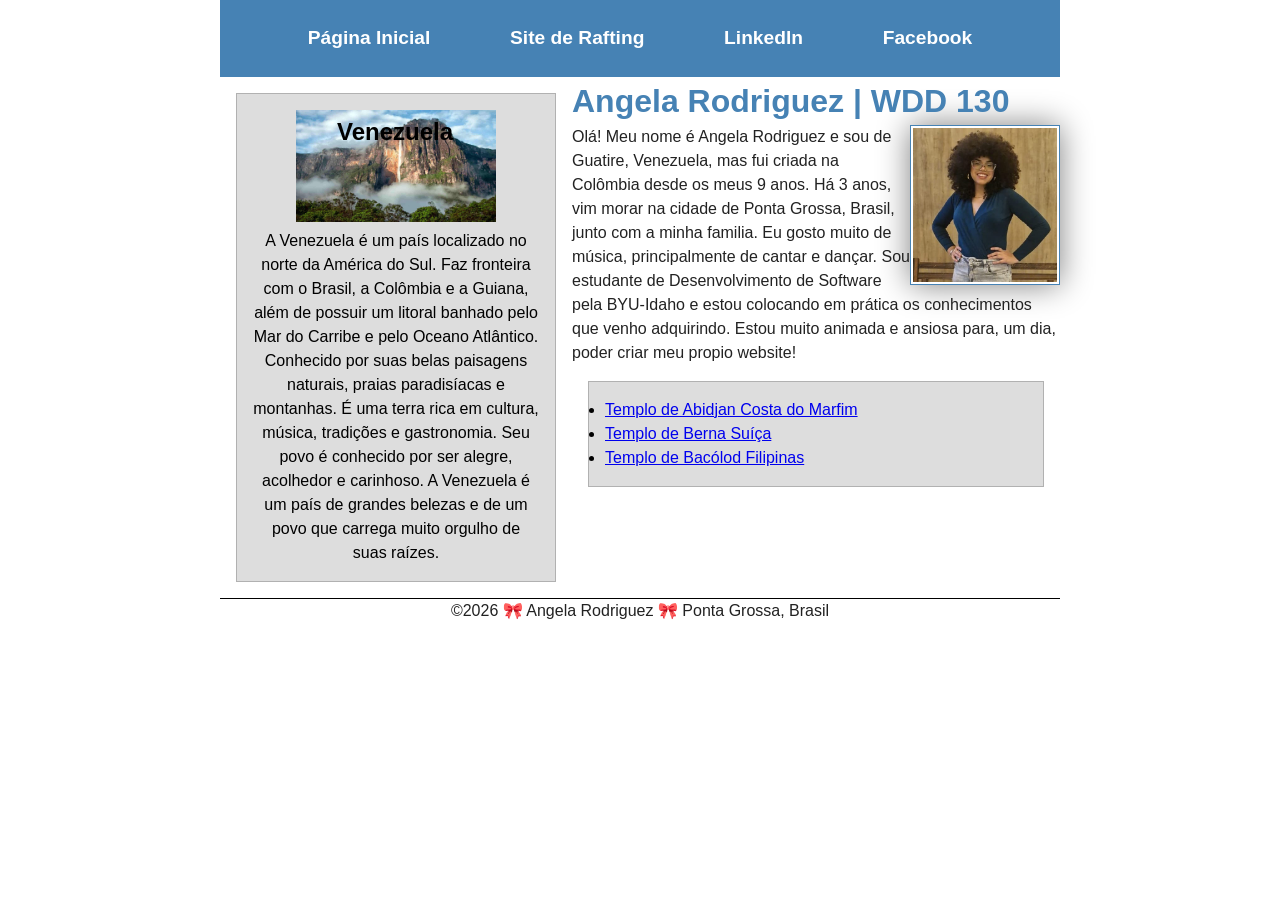
<file: index.html>
<!DOCTYPE html>
<html lang="pt-BR">
    <head>
        <meta charset="UTF-8">
        <meta name="viewport" content="width=device-width, initial-scale=1.0">
        <title>Angela Rodriguez | WDD 130</title>
        <meta name="description" content="Bem-vindo(a)! Sou Angela Rodriguez, estudante de Desenvolvimento de Software. Aqui compartilho meus aprendizados em tecnologia.">
        <meta name="author" content="Angela Rodriguez">

        <link rel="stylesheet" href="estilos/estilos.css">
    </head>
    <body>
        <header>
            <nav>
                <a href="#">Página Inicial</a>
                <a href="wwr/">Site de Rafting</a>
                <a href="https://www.linkedin.com/in/angela-rodr%C3%ADguez-br/">Linkedln</a> 
                <a href="https://www.facebook.com">Facebook</a>

            </nav>
        </header>
        <div class="grid">
            <main>
                <h1>Angela Rodriguez | WDD 130</h1>
                <img src="imagens/perfil.jpg" alt="Foto de perfil Angela Rodriguez" width="200">
                <p>Olá! Meu nome é Angela Rodriguez e sou de Guatire, Venezuela, mas fui criada na Colômbia desde os meus 9 anos. Há 3 anos, vim morar na cidade de Ponta Grossa, Brasil, junto com a minha familia. Eu gosto muito de música, principalmente de cantar e dançar. Sou estudante de Desenvolvimento de Software pela BYU-Idaho e estou colocando em prática os conhecimentos que venho adquirindo. Estou muito animada e ansiosa para, um dia, poder criar meu propio website!</p>
                <ul class="caixa">
                    <li><a href="https://www.churchofjesuschrist.org/temples/details/abidjan-ivory-coast-temple?lang=por" target="_blank">Templo de Abidjan Costa do Marfim</a></li>
                    <li><a href="https://www.churchofjesuschrist.org/temples/details/bern-switzerland-temple?lang=por" target="_blank">Templo de Berna Suíça</a></li>
                    <li><a href="https://www.churchofjesuschrist.org/temples/details/bacolod-philippines-temple?lang=por" target="_blank">Templo de Bacólod Filipinas</a></li>
                </ul>
            </main>
            <aside class="caixa">
                <h2>Venezuela</h2>
                <img src="imagens/paisagem_salto-angel.jpg" alt="Salto Angel - Paisagem da Venezuela">
                <p>A Venezuela é um país localizado no norte da América do Sul. Faz fronteira com o Brasil, a Colômbia e a Guiana, além de possuir um litoral banhado pelo Mar do Carribe e pelo Oceano Atlântico. Conhecido por suas belas paisagens naturais, praias paradisíacas e montanhas. É uma terra rica em cultura, música, tradições e gastronomia. Seu povo é conhecido por ser alegre, acolhedor e carinhoso. A Venezuela é um país de grandes belezas e de um povo que carrega muito orgulho de suas raízes. </p>
            </aside>    
        </div>
        <footer>
            <p>©2026 🎀 Angela Rodriguez 🎀 Ponta Grossa, Brasil</p>
        </footer> 
    </body>
</html>
</file>
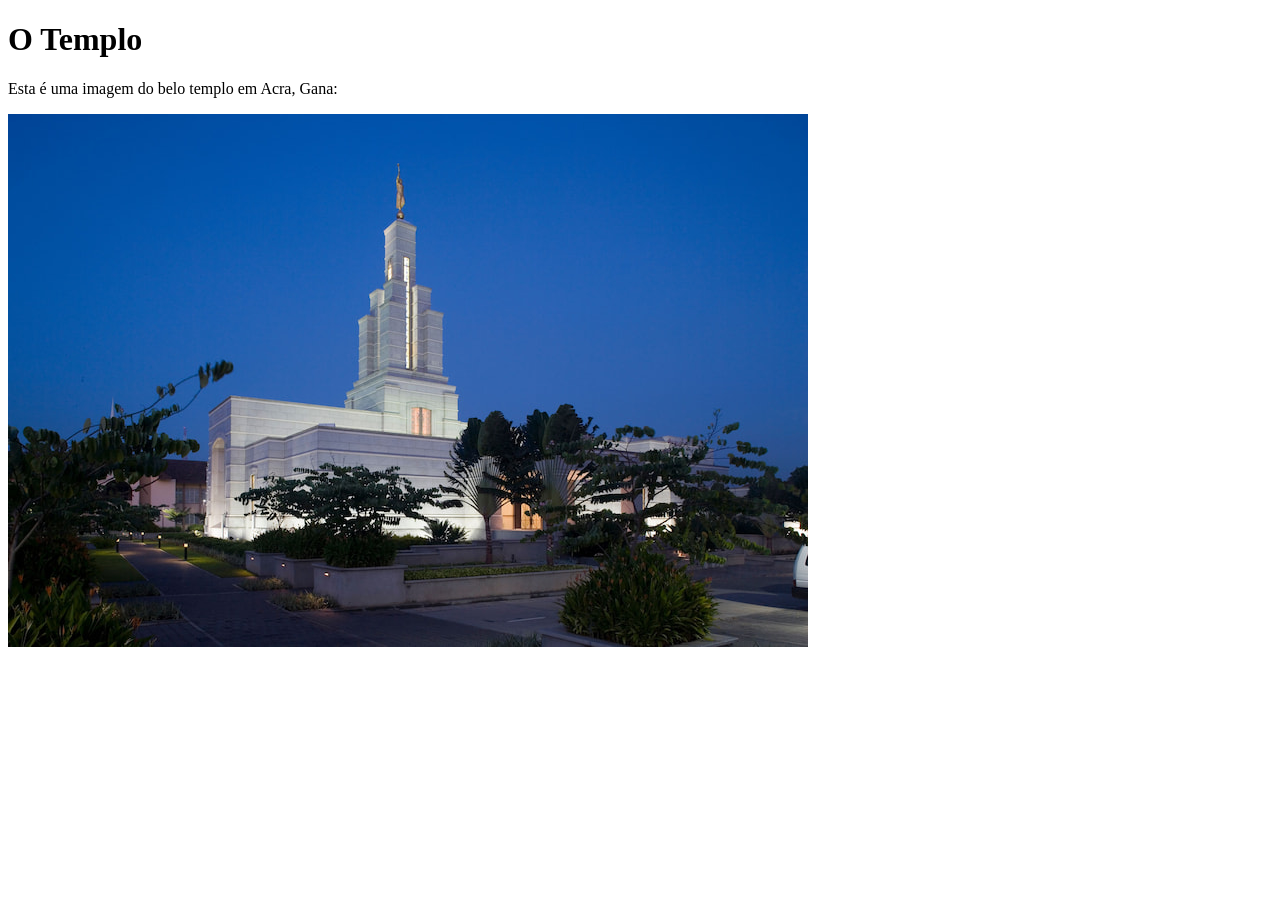
<file: semana01/imagens.html>
<!DOCTYPE html>
<html lang="pt-br">

<head>
    <meta charset="UTF-8">
    <meta name="viewport" content="width=device-width, initial-scale=1.0">
    <title>Imagem do Templo</title>
</head>

<body>
    <h1>O Templo</h1>
    <p>Esta é uma imagem do belo templo em Acra, Gana:</p>
    <img src="imagens/templo-pequeno.jpg" alt="O Templo de Acra, Gana">

</body>

</html>
</file>
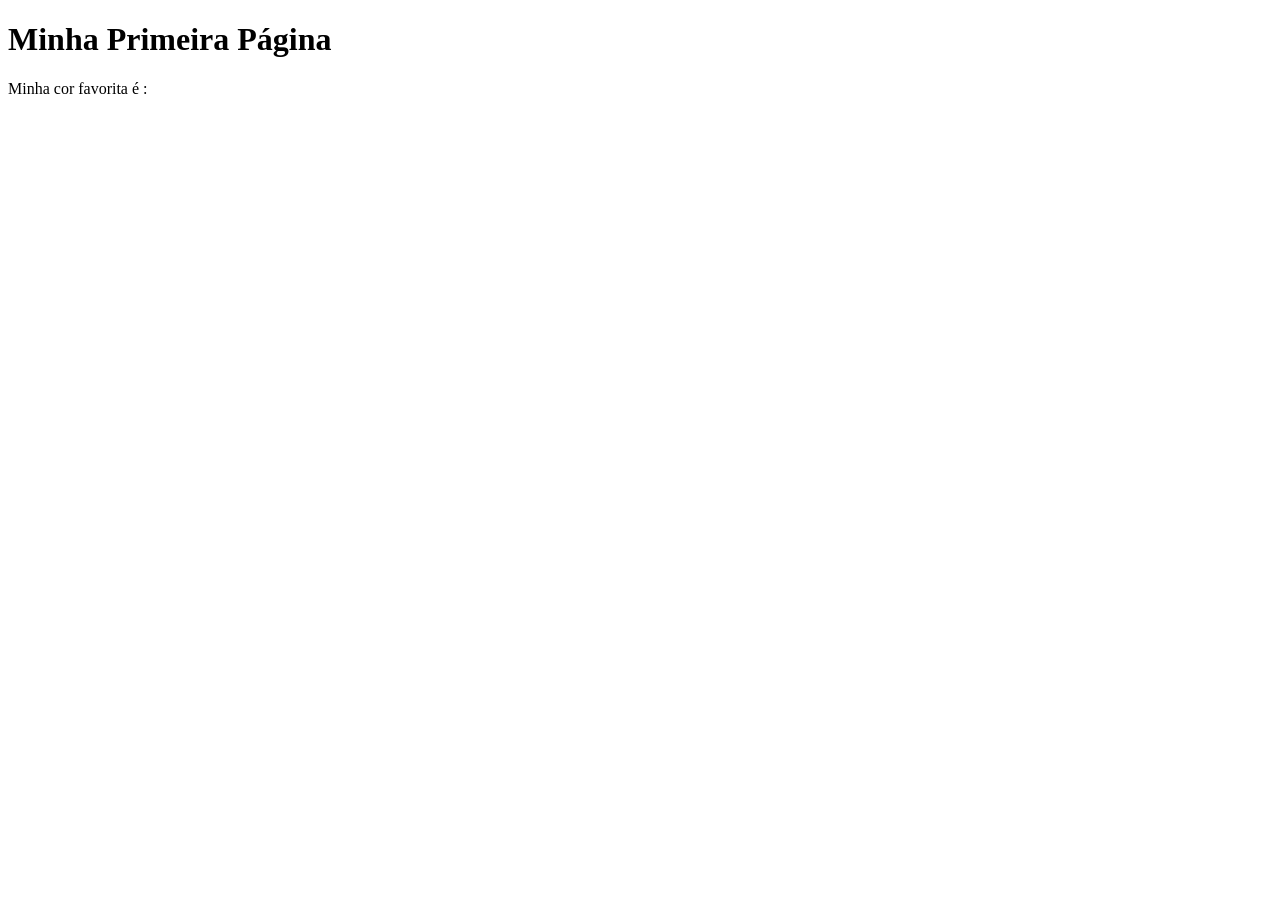
<file: semana01/primeira-pagina.html>
<!DOCTYPE html>
<html lang="pt-br">
<head>
    <meta charset="UTF-8">
    <meta name="viewport" content="width=device-width, initial-scale=1.0">
    <title>Minha Primeira Página</title>
</head>
<body>
    <h1>Minha Primeira Página</h1>
    <p>Minha cor favorita é : </p>
</body>
</html>
</file>
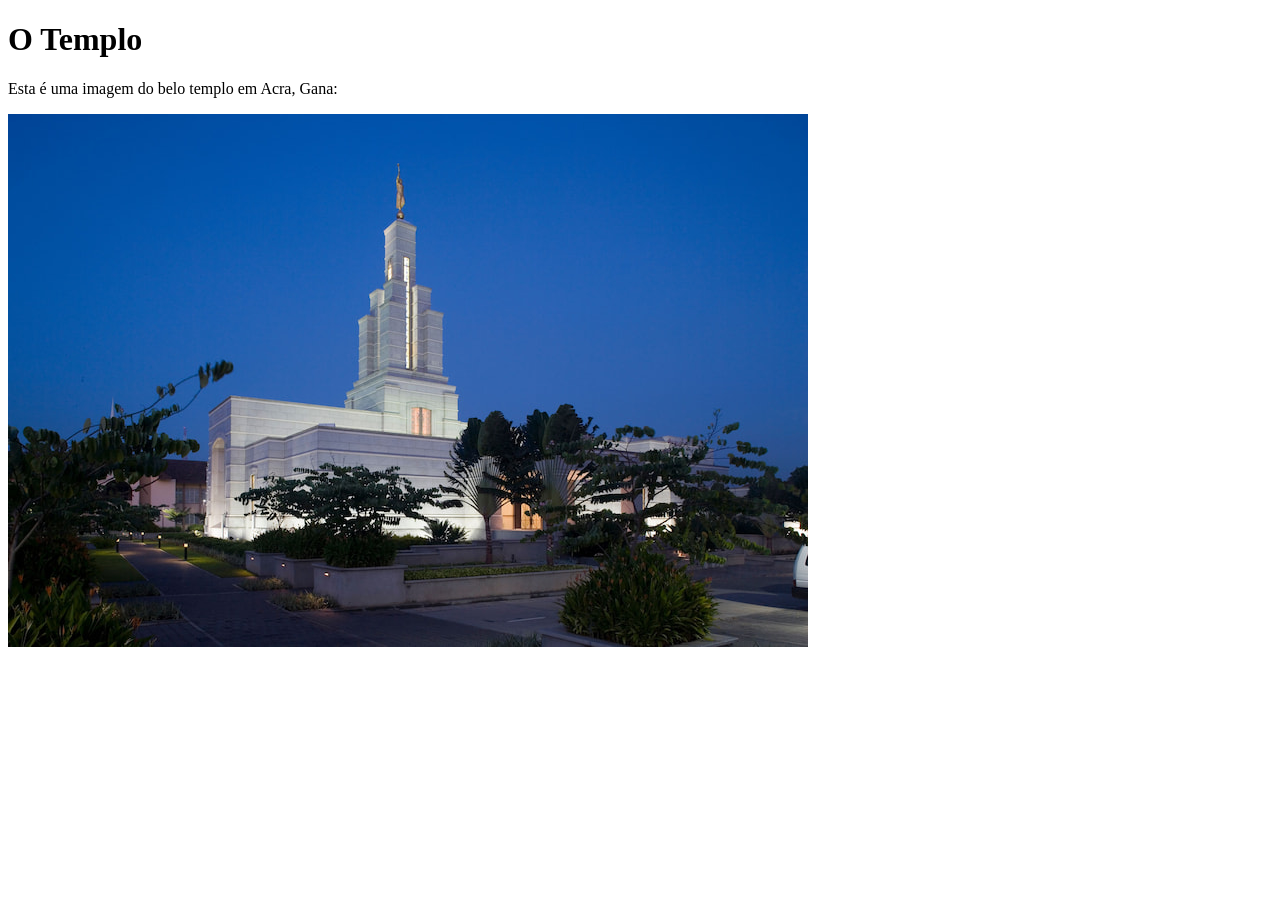
<file: semana01/solucao-imagens.html>
<!DOCTYPE html>
<html lang="pt-br">
<head>
    <meta charset="UTF-8">
    <meta name="viewport" content="width=device-width, initial-scale=1.0">
    <title>Imagem do Templo</title>
</head>
<body>
    <h1>O Templo</h1>
    <p>Esta é uma imagem do belo templo em Acra, Gana:</p>
    <img src="imagens/templo-pequeno.jpg" alt="Templo de Acra, Gana">

</body>
</html>
</file>
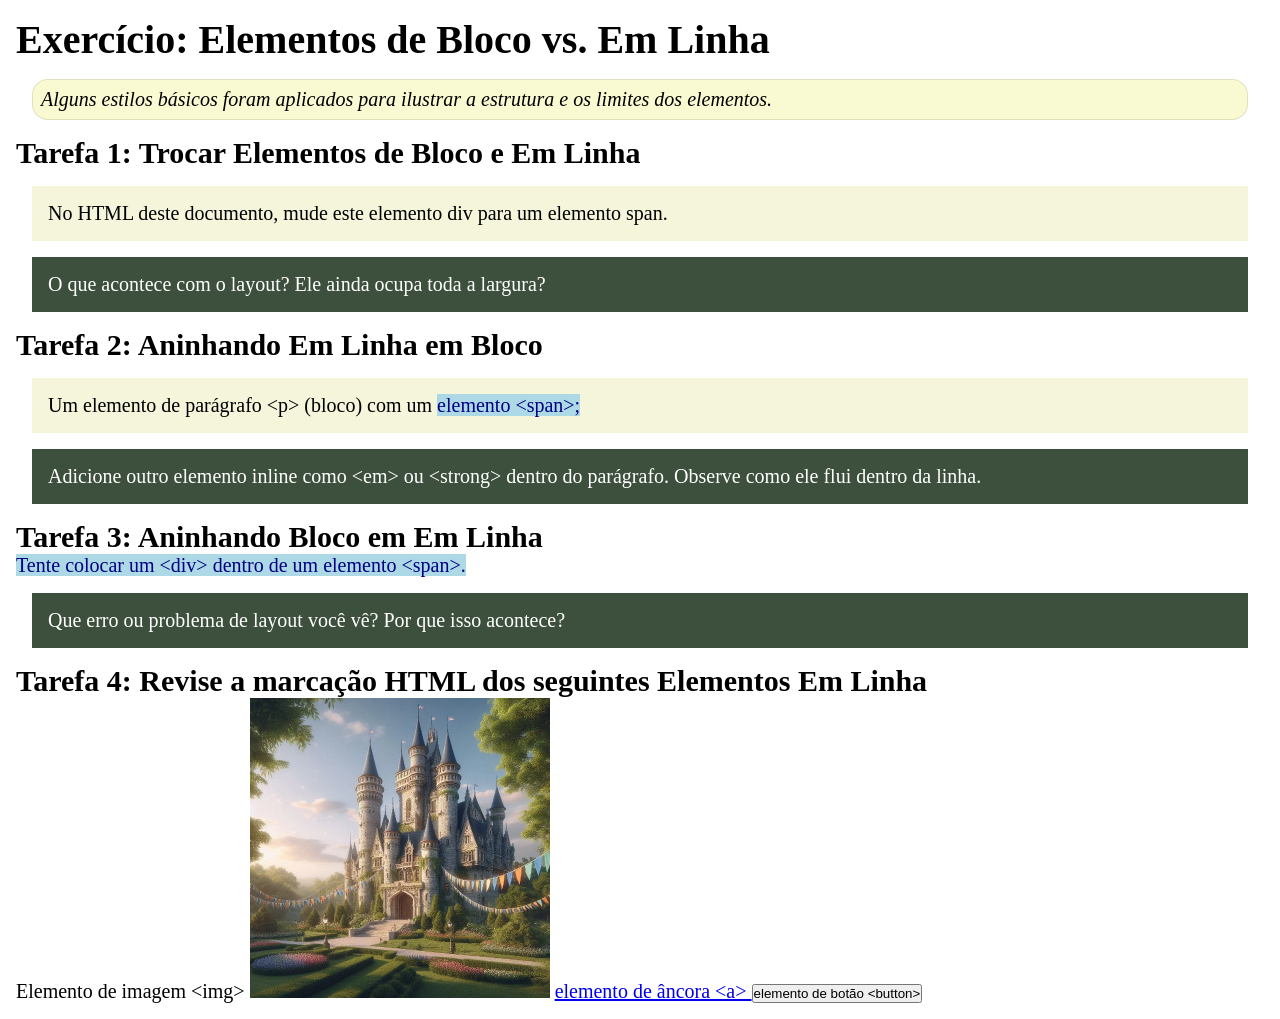
<file: semana02/bloco-vs-inline.html>
<!DOCTYPE html>
<html lang="pt-br">

<head>
    <meta charset="UTF-8">
    <meta name="viewport" content="width=device-width, initial-scale=1.0">
    <title>Exercício: Elementos de Bloco vs. Inline</title>
    <link rel="stylesheet" href="estilos/bloco-vs-inline.css">
</head>

<body>
    <main>
        <h1>Exercício: Elementos de Bloco vs. Em Linha</h1>
        <p class="note">Alguns estilos básicos foram aplicados para ilustrar a estrutura e os limites dos elementos.</p>

        <h2>Tarefa 1: Trocar Elementos de Bloco e Em Linha</h2>
        <div>No HTML deste documento, mude este elemento div para um elemento span.</div>

        <p class="question">O que acontece com o layout? Ele ainda ocupa toda a largura?</p>

        <h2>Tarefa 2: Aninhando Em Linha em Bloco</h2>
        <p>Um elemento de parágrafo &lt;p&gt; (bloco) com um <span>elemento &lt;span&gt;;</span></p>
        <p class="question">Adicione outro elemento inline como &lt;em&gt; ou &lt;strong&gt; dentro do parágrafo.
            Observe como ele flui dentro da linha.</p>

        <h2>Tarefa 3: Aninhando Bloco em Em Linha</h2>
        <span>Tente colocar um &lt;div&gt; dentro de um elemento &lt;span&gt;.</span>
        <p class="question">Que erro ou problema de layout você vê? Por que isso acontece?</p>


        <h2>Tarefa 4: Revise a marcação HTML dos seguintes Elementos Em Linha</h2>
        Elemento de imagem &lt;img&gt;
        <img src="imagens/castelo.webp" alt="imagem (imagens estão em linha)" width="300" height="300">
        <a href="https://churchofjesuschrist.org">elemento de âncora &lt;a&gt; </a>
        <button type="button">elemento de botão &lt;button&gt;</button>
    </main>
</body>

</html>
</file>
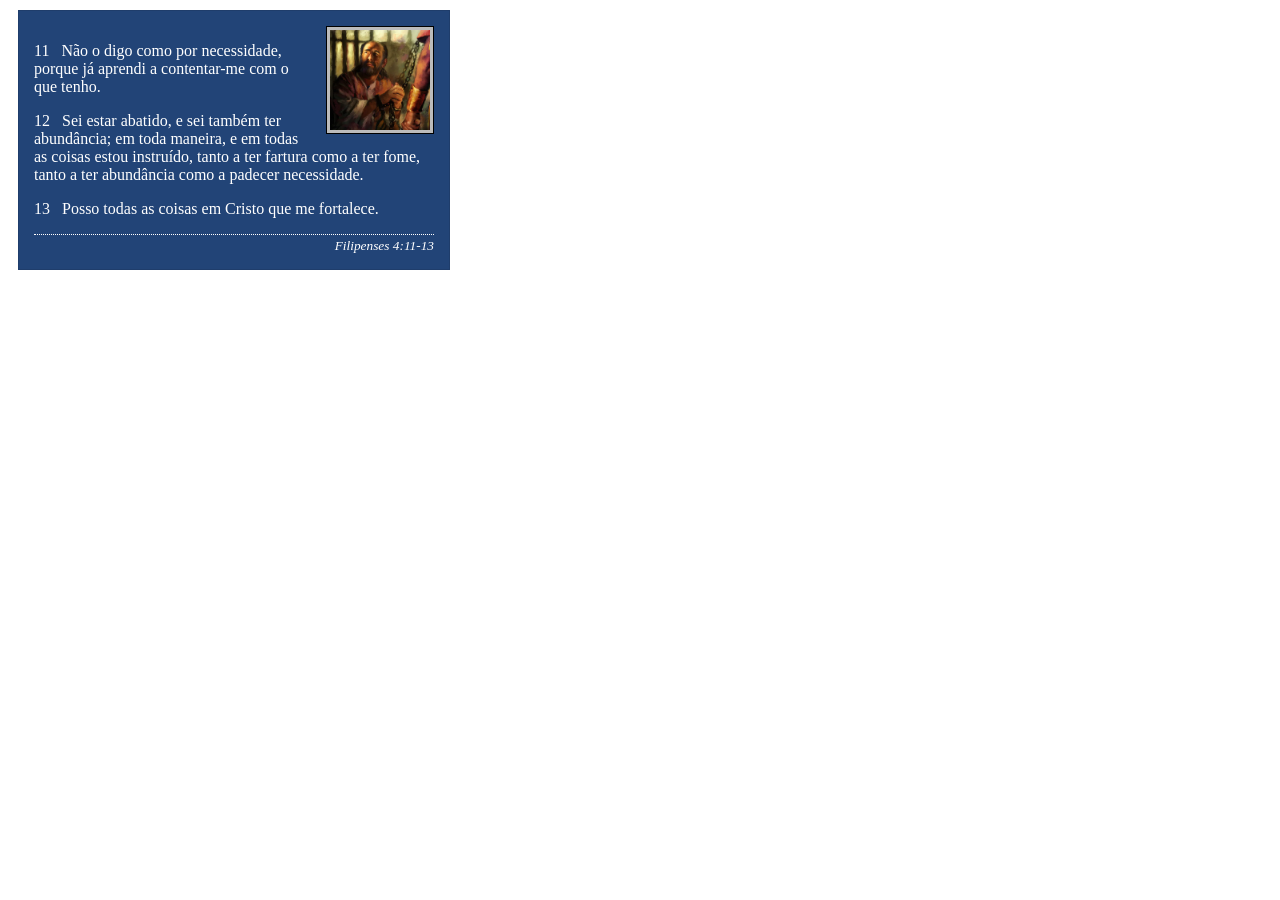
<file: semana02/box-model-solucao.html>
<!DOCTYPE html>
<html lang="pt-br">

<head>
    <meta charset="UTF-8">
    <meta name="viewport" content="width=device-width, initial-scale=1.0">
    <title>Atividade de Box Model</title>
    <link rel="stylesheet" href="estilos/box-model-solucao.css">
</head>

<body>
    <main>
        <div class="callout">
            <img src="imagens/apostolo-paulo-preso.webp" alt="Apóstolo Paulo - Preso em Roma" width="200" height="200">
            <blockquote>
                <p>11 &nbsp; Não o digo como por necessidade, porque já aprendi a contentar-me com o que tenho.</p>
                <p>12 &nbsp; Sei estar abatido, e sei também ter abundância; em toda maneira, e em todas as coisas estou
                    instruído, tanto a ter fartura como a ter fome, tanto a ter abundância como a padecer necessidade.
                </p>
                <p>13 &nbsp; Posso todas as coisas em Cristo que me fortalece.</p>
            </blockquote>
            <cite>Filipenses 4:11-13</cite>
        </div>
    </main>
</body>

</html>
</file>
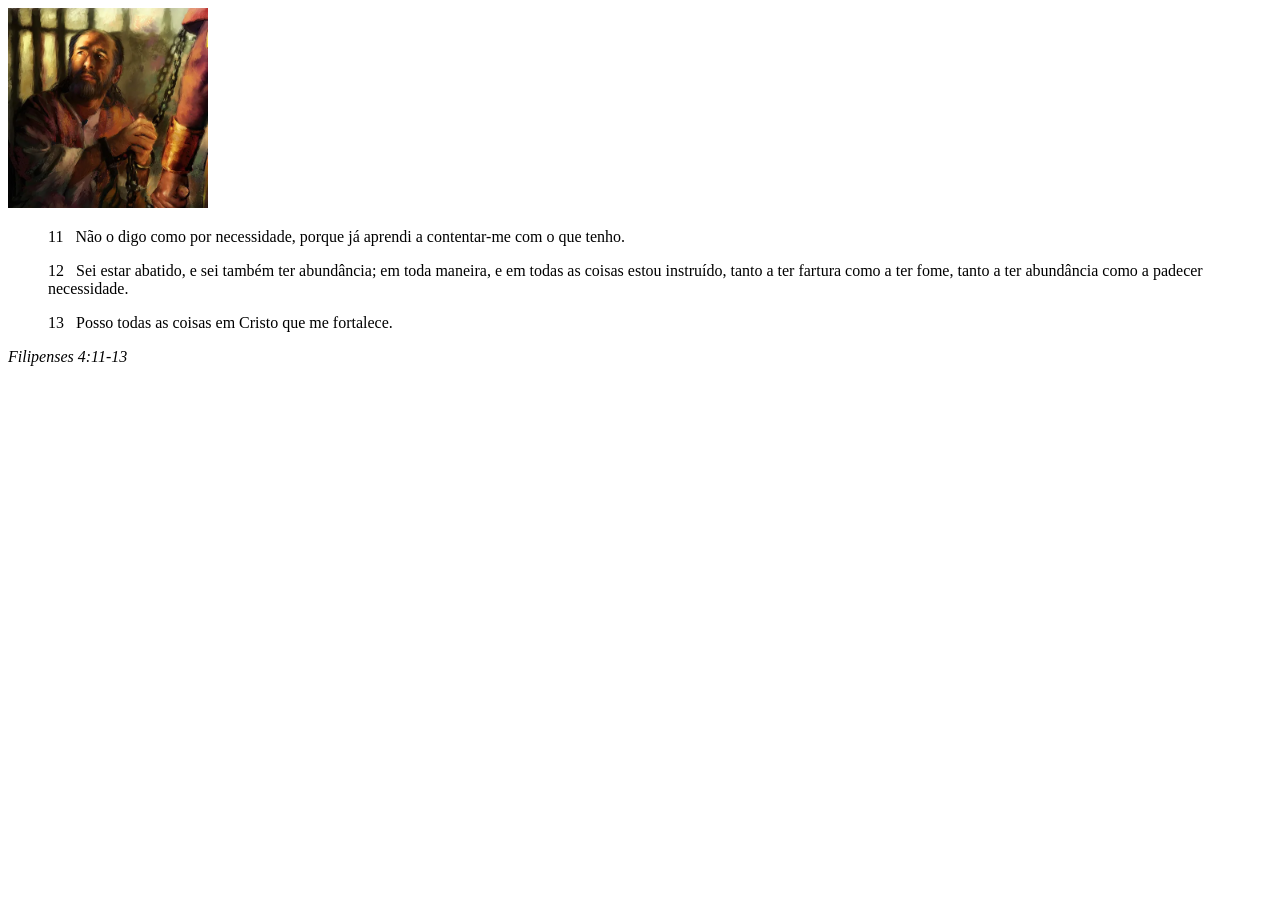
<file: semana02/box-model.html>
<!DOCTYPE html>
<html lang="pt-br">
<head>
    <meta charset="UTF-8">
    <meta name="viewport" content="width=device-width, initial-scale=1.0">
    <title>Atividade de Box Model</title>
</head>
<body>
    <main>
        <div class="callout">
            <img src="imagens/apostolo-paulo-preso.webp" alt="Apóstolo Paulo - Preso em Roma" width="200" height="200">
            <blockquote>
                <p>11 &nbsp; Não o digo como por necessidade, porque já aprendi a contentar-me com o que tenho.</p>
                <p>12 &nbsp; Sei estar abatido, e sei também ter abundância; em toda maneira, e em todas as coisas estou instruído, tanto a ter fartura como a ter fome, tanto a ter abundância como a padecer necessidade.</p>
                <p>13 &nbsp; Posso todas as coisas em Cristo que me fortalece.</p>
            </blockquote>
            <cite>Filipenses 4:11-13</cite>
        </div>
    </main>
</body>
</html>
</file>
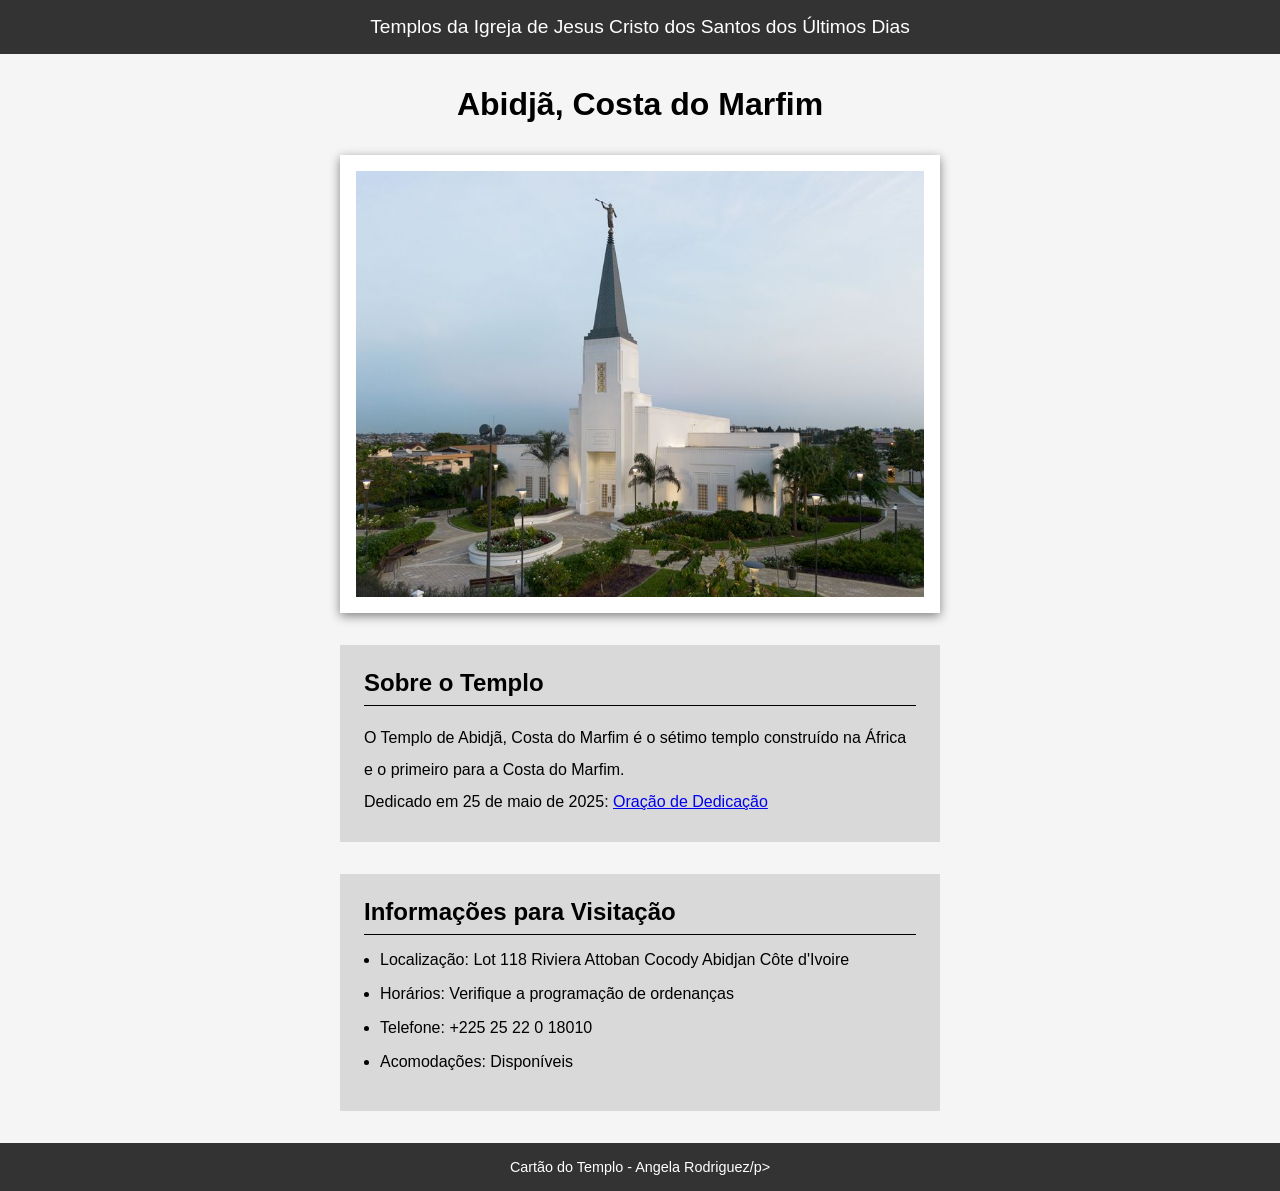
<file: semana02/templo.html>
<!DOCTYPE html>
<html lang="pt-br">

<head>
    <meta charset="UTF-8">
    <meta name="viewport" content="width=device-width, initial-scale=1.0">
    <title>Cartão do Templo - Abidjã, Costa do Marfim</title>
    <link rel="stylesheet" href="estilos/templo.css">
</head>

<body>
    <header>
        <p>Templos da Igreja de Jesus Cristo dos Santos dos Últimos Dias</p>
    </header>
    <main>
        <h1>Abidjã, Costa do Marfim</h1>
        <picture>
            <img src="imagens/abidja-costa-do-marfim.jpeg" alt="Templo de Abidjã, Costa do Marfim">
        </picture>
        <section>
            <h2>Sobre o Templo</h2>
            <p>O Templo de Abidjã, Costa do Marfim é o sétimo templo construído na África e o primeiro para a Costa do Marfim.</p>
            <p>Dedicado em 25 de maio de 2025: <a
                    href="https://www.churchofjesuschrist.org/temples/dedicatory-prayer/abidjan-ivory-coast-temple/2025-05-25?lang=eng"
                    target="_blank" rel="noopener noreferrer">Oração de Dedicação</a></p>
        </section>
        <section>
            <h2>Informações para Visitação</h2>
            <ul>
                <li>Localização: Lot 118 Riviera Attoban Cocody Abidjan Côte d'Ivoire</li>
                <li>Horários: Verifique a programação de ordenanças</li>
                <li>Telefone: +225 25 22 0 18010</li>
                <li>Acomodações: Disponíveis</li>
            </ul>
        </section>
    </main>
    <footer>
        <p>Cartão do Templo - Angela Rodriguez/p>
    </footer>
</body>

</html>
</file>
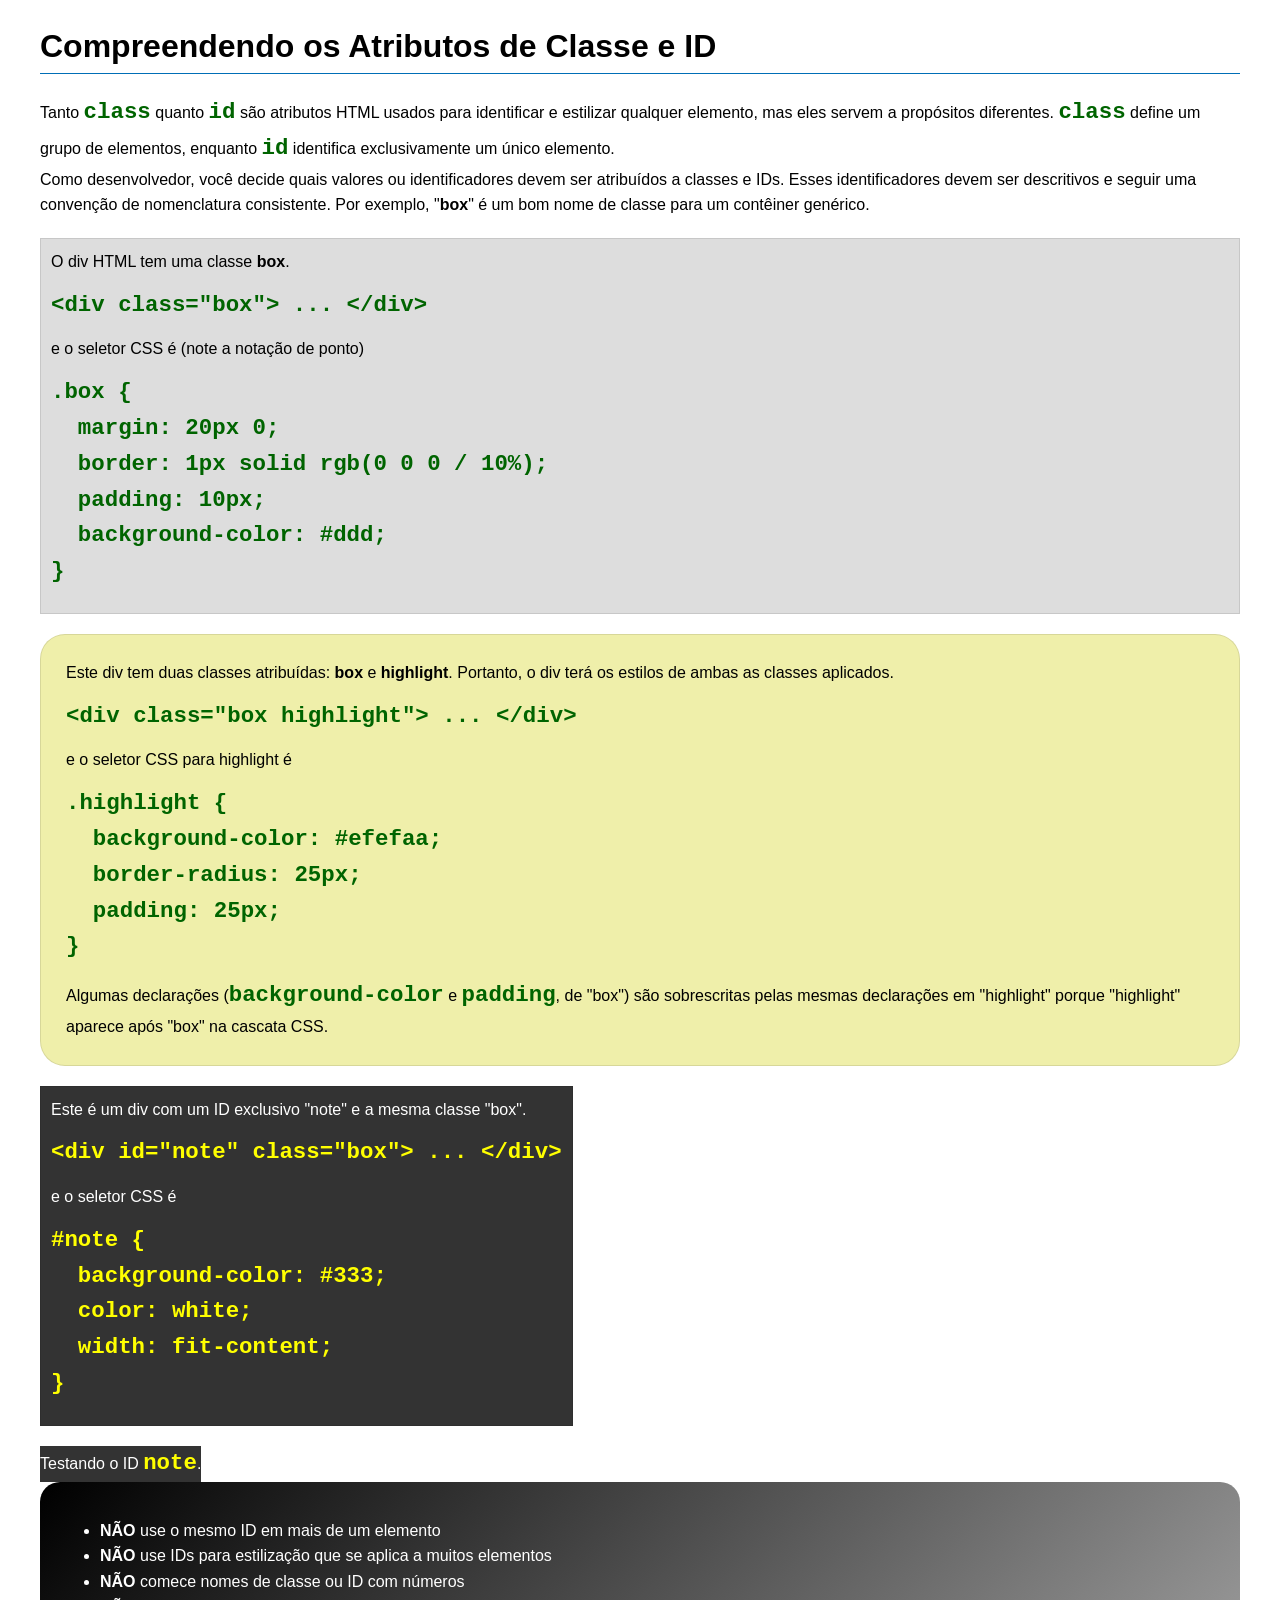
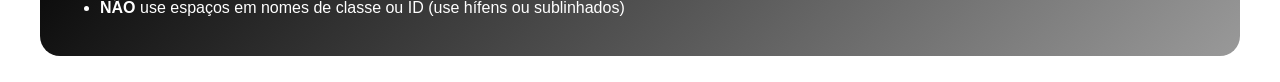
<file: semana03/classe-e-id.html>
<!DOCTYPE html>
<html lang="pt-br">

<head>
    <meta charset="UTF-8">
    <meta name="viewport" content="width=device-width, initial-scale=1.0">
    <title>Atributos de Classe vs ID</title>
    <link rel="stylesheet" href="estilos/classe-e-id.css">
</head>

<body>
    <h1>Compreendendo os Atributos de Classe e ID</h1>
    <p>Tanto <code>class</code> quanto <code>id</code> são atributos HTML usados para identificar e estilizar qualquer
        elemento, mas eles servem a propósitos diferentes. <code>class</code> define um grupo de elementos, enquanto
        <code>id</code> identifica exclusivamente um único elemento.
    </p>
    <p>Como desenvolvedor, você decide quais valores ou identificadores devem ser atribuídos a classes e IDs. Esses
        identificadores devem ser descritivos e seguir uma convenção de nomenclatura consistente. Por exemplo,
        "<strong>box</strong>" é um bom nome de classe para um contêiner genérico.</p>
    <div class="box">
        <p>O div HTML tem uma classe <strong>box</strong>.</p>
        <pre><code class="html">&lt;div class="box"&gt; ... &lt;/div&gt;</code></pre>
        e o seletor CSS é (note a notação de ponto)
        <pre><code class="css">.box {
  margin: 20px 0;
  border: 1px solid rgb(0 0 0 / 10%);
  padding: 10px;
  background-color: #ddd; 
}</code></pre>
    </div>

    <div class="box highlight">
        <p>Este div tem duas classes atribuídas: <strong>box</strong> e <strong>highlight</strong>. Portanto, o div terá
            os estilos de ambas as classes aplicados.</p>
        <pre><code class="html">&lt;div class="box highlight"&gt; ... &lt;/div&gt;</code></pre>
        e o seletor CSS para highlight é
        <pre><code class="css">.highlight {
  background-color: #efefaa;
  border-radius: 25px;
  padding: 25px;
}</code></pre>
        <p>Algumas declarações (<code>background-color</code> e <code>padding</code>, de "box") são sobrescritas pelas
            mesmas declarações em "highlight" porque "highlight" aparece após "box" na cascata CSS.</p>
    </div>

    <div id="note" class="box">
        <p>Este é um div com um ID exclusivo "note" e a mesma classe "box".</p>
        <pre><code class="html">&lt;div id="note" class="box"&gt; ... &lt;/div&gt;</code></pre>
        e o seletor CSS é
        <pre><code class="css">#note {
  background-color: #333;
  color: white;
  width: fit-content;
}</code></pre>
    </div>

    <div id="note">
        <p>Testando o ID <code>note</code>.</p>
    </div>

    <section id="melhor-pratica">
        <ul>
            <li><strong>NÃO</strong> use o mesmo ID em mais de um elemento</li>
            <li><strong>NÃO</strong> use IDs para estilização que se aplica a muitos elementos</li>
            <li><strong>NÃO</strong> comece nomes de classe ou ID com números</li>
            <li><strong>NÃO</strong> use espaços em nomes de classe ou ID (use hífens ou sublinhados)</li>
        </ul>
    </section>

    <br>

</body>

</html>
</file>
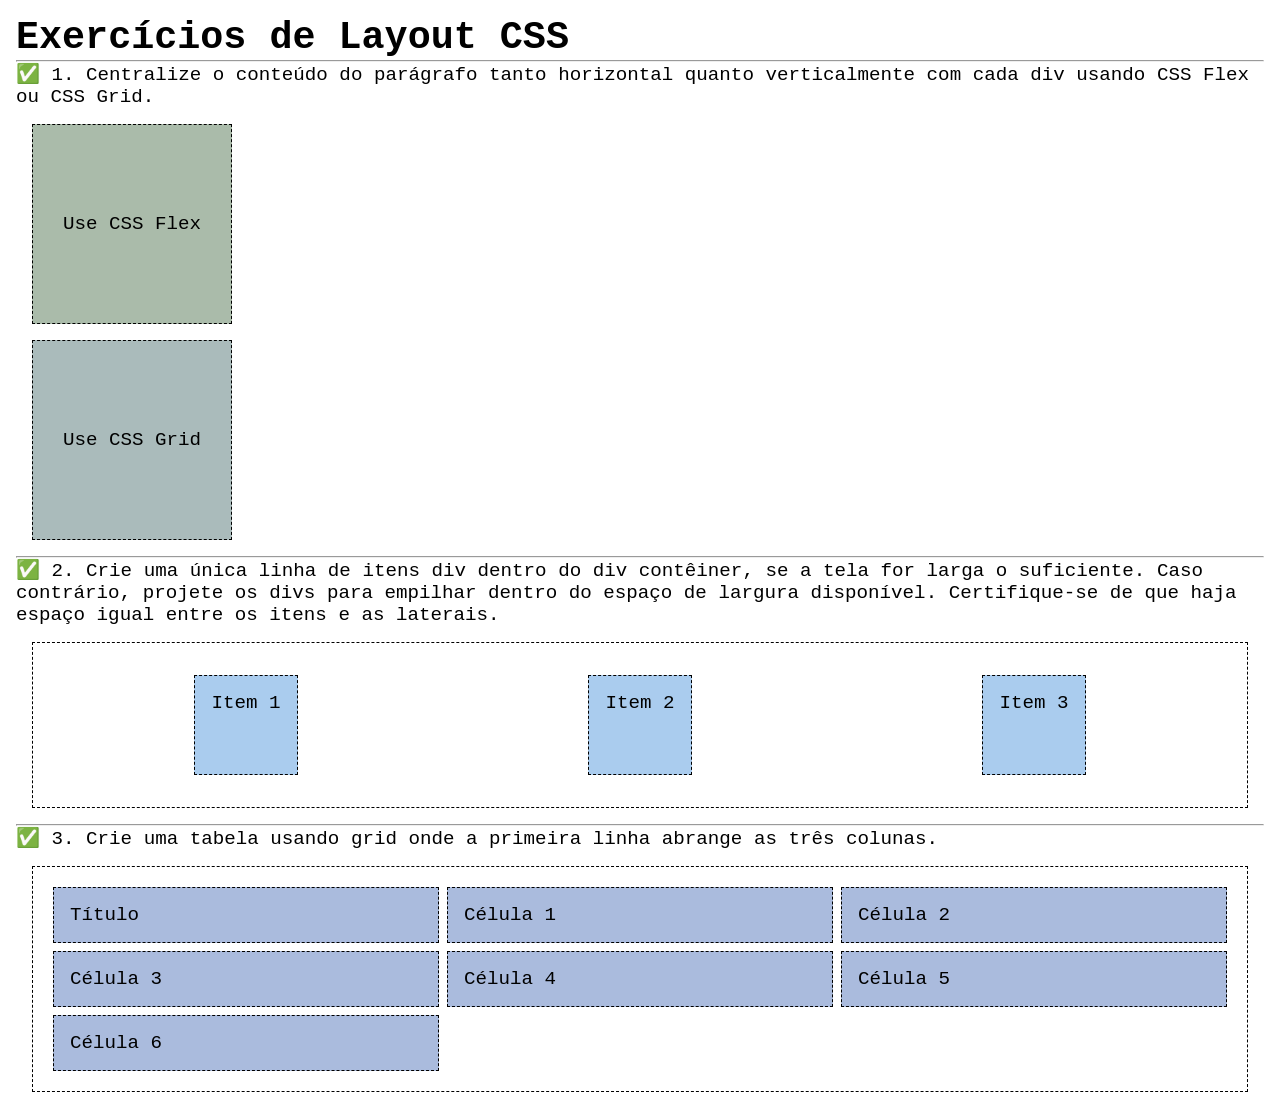
<file: semana04/exercicios-layout.html>
<!DOCTYPE html>
<html lang="pt-br">

<head>
    <meta charset="UTF-8">
    <meta name="viewport" content="width=device-width, initial-scale=1.0">
    <title>Exercícios de Layout CSS</title>
    <link rel="stylesheet" href="estilos/solucoes-dos-exercicios-de-layout.css">
</head>

<body>
    <main>
        <h1>Exercícios de Layout CSS</h1>
        <hr>
        <p>✅ 1. Centralize o conteúdo do parágrafo tanto horizontal quanto verticalmente com cada div usando CSS Flex ou
            CSS Grid.
        </p>
        <div class="one flex">
            <p>Use CSS Flex</p>
        </div>
        <div class="one grid">
            <p>Use CSS Grid</p>
        </div>
        <hr>
        <p>✅ 2. Crie uma única linha de itens div dentro do div contêiner, se a tela for larga o suficiente. Caso
            contrário, projete os
            divs para empilhar dentro do espaço de largura disponível. Certifique-se de que haja espaço igual entre os
            itens e as laterais.</p>
        <div class="container2">
            <div class="dois">
                <p>Item 1</p>
            </div>
            <div class="dois">
                <p>Item 2</p>
            </div>
            <div class="dois">
                <p>Item 3</p>
            </div>
        </div>
        <hr>
        <p>✅ 3. Crie uma tabela usando grid onde a primeira linha abrange as três colunas. </p>
        <div class="container3">
            <div class="tres colunas-3">
                <p>Título</p>
            </div>
            <div class="tres">
                <p>Célula 1</p>
            </div>
            <div class="tres">
                <p>Célula 2</p>
            </div>
            <div class="tres">
                <p>Célula 3</p>
            </div>
            <div class="tres">
                <p>Célula 4</p>
            </div>
            <div class="tres">
                <p>Célula 5</p>
            </div>
            <div class="tres">
                <p>Célula 6</p>
            </div>

        </div>
    </main>
</body>

</html>
</file>
<file: estilos/estilos.css>
* { 
    margin: 0;
    padding: 0;
    box-sizing: border-box;
}

body { 
    font-family: Arial, Helvetica, sans-serif;
    line-height: 1.5;
    color: #222;
    background: #fff;
    margin: 0;
}
  
nav {
    display: flex;
    justify-content: space-evenly;
    align-items: center;
    background-color: steelblue;
    padding: 1rem;
}

nav a {
    color: white;
    padding: 0.5rem;
    display: block;
    text-decoration: none;
    font-size: 1.2rem;
    font-weight: 700;
}

h1 {
    color: steelblue;
    border-bottom: 1px rgb(50, 50, 170);
}

main img {
    float: right;
    width: 150px;
    height: auto;
    border: 1px solid steelblue;
    padding: 2px;
    box-shadow: 0 0 30px gray;
}

p {
    padding: 0;
}

aside {
    position: relative;
    width: 20rem;
    text-align: center;
    grid-row: 1;
}

aside h2 {
    position: absolute;
    top: 20px;
    left: 100px;

}

aside img {
    width: 200px;
    height: auto;
}

footer {
    margin-top: 15px;
    border-top: 1px solid #000;
    text-align: center;
}

/* Seletores de Classe */
.caixa {
    margin: 1rem;
    padding: 1rem;
    border: 1px solid rgb(0 0 0 / 0.2);
    background-color: #ddd;
    color: #000;
}

header, footer, .grid {
    max-width: 840px;
    margin: 0 auto;
}

.grid {
    display: grid;
    grid-template-columns: 1fr 2fr;
}

main {
    grid-row: 1/2;
    grid-column: 2/3;
}
</file>
<file: semana02/estilos/bloco-vs-inline.css>
* {
    margin: 0;
    padding: 0;
}

body {
    font-size: 20px;
    margin: 1rem;
}

p,
div {
    background-color: beige;
    margin: 1rem;
    padding: 1rem;
}

span {
    color: navy;
    background-color: lightblue;
}

code {
    margin: 0;
    padding: 0;
    color: green;
    font-size: 1.2rem;
}

.note {
    font-style: italic;
    background-color: lightgoldenrodyellow;
    border-radius: 1rem;
    border: 1px solid rgb(0 0 0 / 10%);
    margin: 1rem;
    padding: .5rem;
}

.question {
    background-color: #3d503d;
    color: #fff;
}
</file>
<file: semana02/estilos/box-model-solucao.css>
.callout {
    max-width: 400px;
    margin: 10px;
    border: 1px solid rgba(0, 0, 0, .1);
    padding: 15px;
    background-color: #247;
    color: #fff;
}

.callout img {
    float: right;
    margin: 0 0 10px 15px;
    border: 1px solid #000;
    padding: 3px;
    background-color: #bbb;
    width: 100px;
    height: auto;

}

blockquote {
    margin: 0;
}

cite {
    display: block;
    border-top: 1px dotted #fff;
    padding-top: 3px;
    text-align: right;
    font-size: smaller;
}
</file>
<file: semana02/estilos/templo.css>
* {
    margin: 0;
    padding: 0px;
    box-sizing: border-box;
}

body {
    font-family: Arial, Helvetica, sans-serif;
    background-color: #F5F5F5;
}

header, 
footer {
    background-color: #333;
    padding: 1rem;
    color: #FFF;
    text-align: center;
    font-size: 1.2rem;
}

footer {
    font-size: 0.9rem;
}

main {
    width: 600px;
    margin: 0 auto;
}

main h1 {
    margin: 2rem 0;
    text-align: center;
}

main picture {
    border: 1rem solid white;
    display: block;
    box-shadow: 0px 3px 10px gray;
}

main img {
    display: block;
    width: 100%;
}

main section {
   background-color: #D9D9D9; 
   margin: 2rem 0;
   padding: 1.5rem;
}

main section h2 {
    border-bottom: 1px solid black;
    padding-bottom: 0.5rem ;
    margin-bottom: 1rem;
}

main section p {
    line-height: 2rem;
}

main section li {
    margin: 1rem; 
}
</file>
<file: semana03/estilos/classe-e-id.css>
body {
    font-family: Arial, sans-serif;
    line-height: 1.6;
    margin: 0;
    padding: 0 40px;
}

h1 {
    border-bottom: 1px solid rgb(0 110 182);
    padding-bottom: 0;
}



p {
    margin: 0;
}

code {
    color: darkgreen;
    font-weight: 700;
    font-size: 1.4rem;
}

/* Class exemplos - podem ser reutilizados */

.box {
    margin: 20px 0;
    border: 1px solid rgb(0 0 0 / 10%);
    padding: 10px;
    background-color: #ddd; /* essa é a abreviação para #dddddd */
}

.highlight {
    background-color: #efefaa;
    border-radius: 25px;
    padding: 25px;
}

/* ID exemplos - devem ser únicos */

#note {
    background-color: #333;
    color: white;
    width: fit-content;
}

#note code {
    color: yellow;
}

#melhor-pratica {
    background: linear-gradient(135deg, #000 0%, #999 100%);
    color: white;
    border-radius: 20px;
    padding: 20px
}
</file>
<file: semana04/estilos/solucoes-dos-exercicios-de-layout.css>
* {
    margin: 0;
    padding: 0;
    box-sizing: border-box;
}

body {
    margin: 1rem;
    font-family: monospace;
    font-size: 1.2rem;
}

div {
    margin: 1rem;
    border: 1px dashed;
    padding: 1rem;
}

.one {
    width: 200px;
    height: 200px;
}

.flex {
    background-color: #aba;
    display: flex;
    justify-content: center;
    align-items: center;
}

.grid {
    background-color: #abb;
    display: grid;
    place-items: center;
}

.container2 {
    display: flex;
    flex-wrap: wrap;
    justify-content: space-around;
}

.dois {
    background-color: #ace;
    height: 100px;
}

.container3 {
    display: grid;
    grid-template-columns: repeat(3, 1fr);
}

.columns-3 {
    grid-column: span 3;}

.tres {
    margin: .25rem;
    background-color: #abd;
}
</file>
